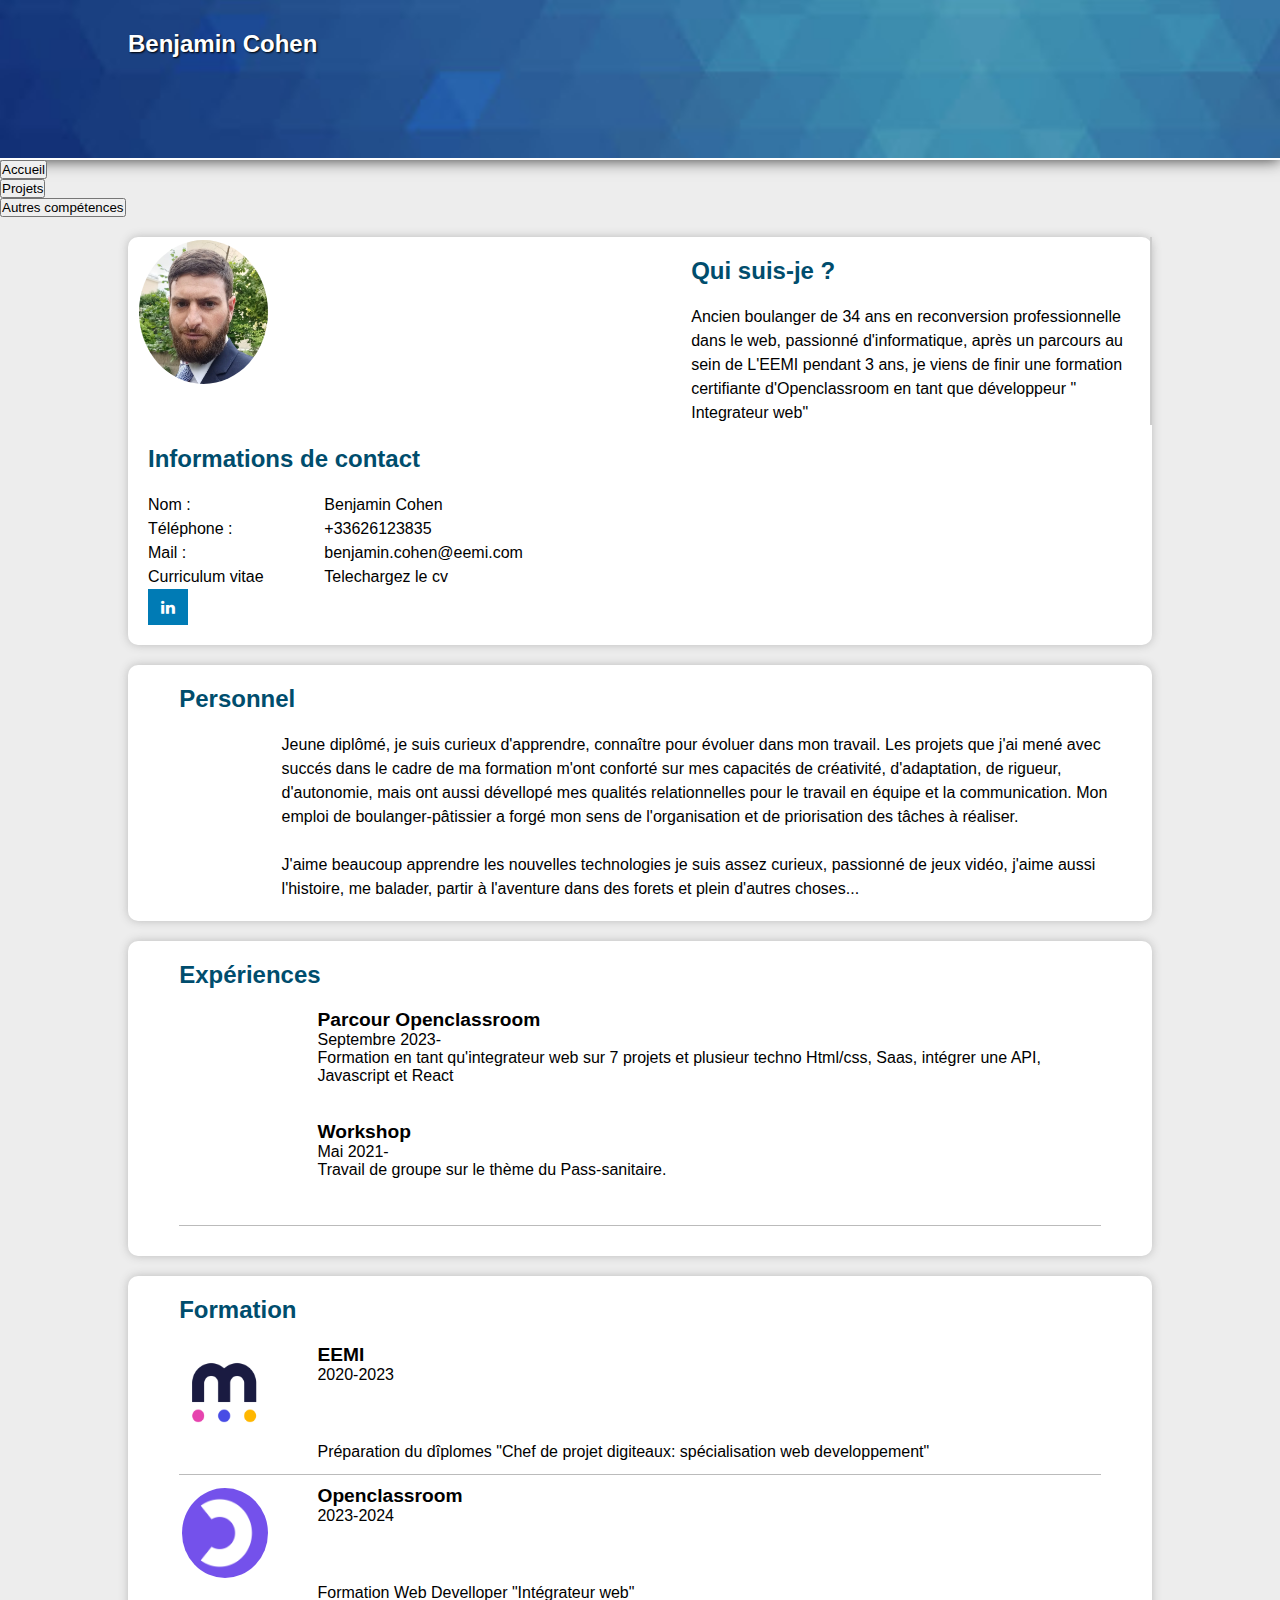
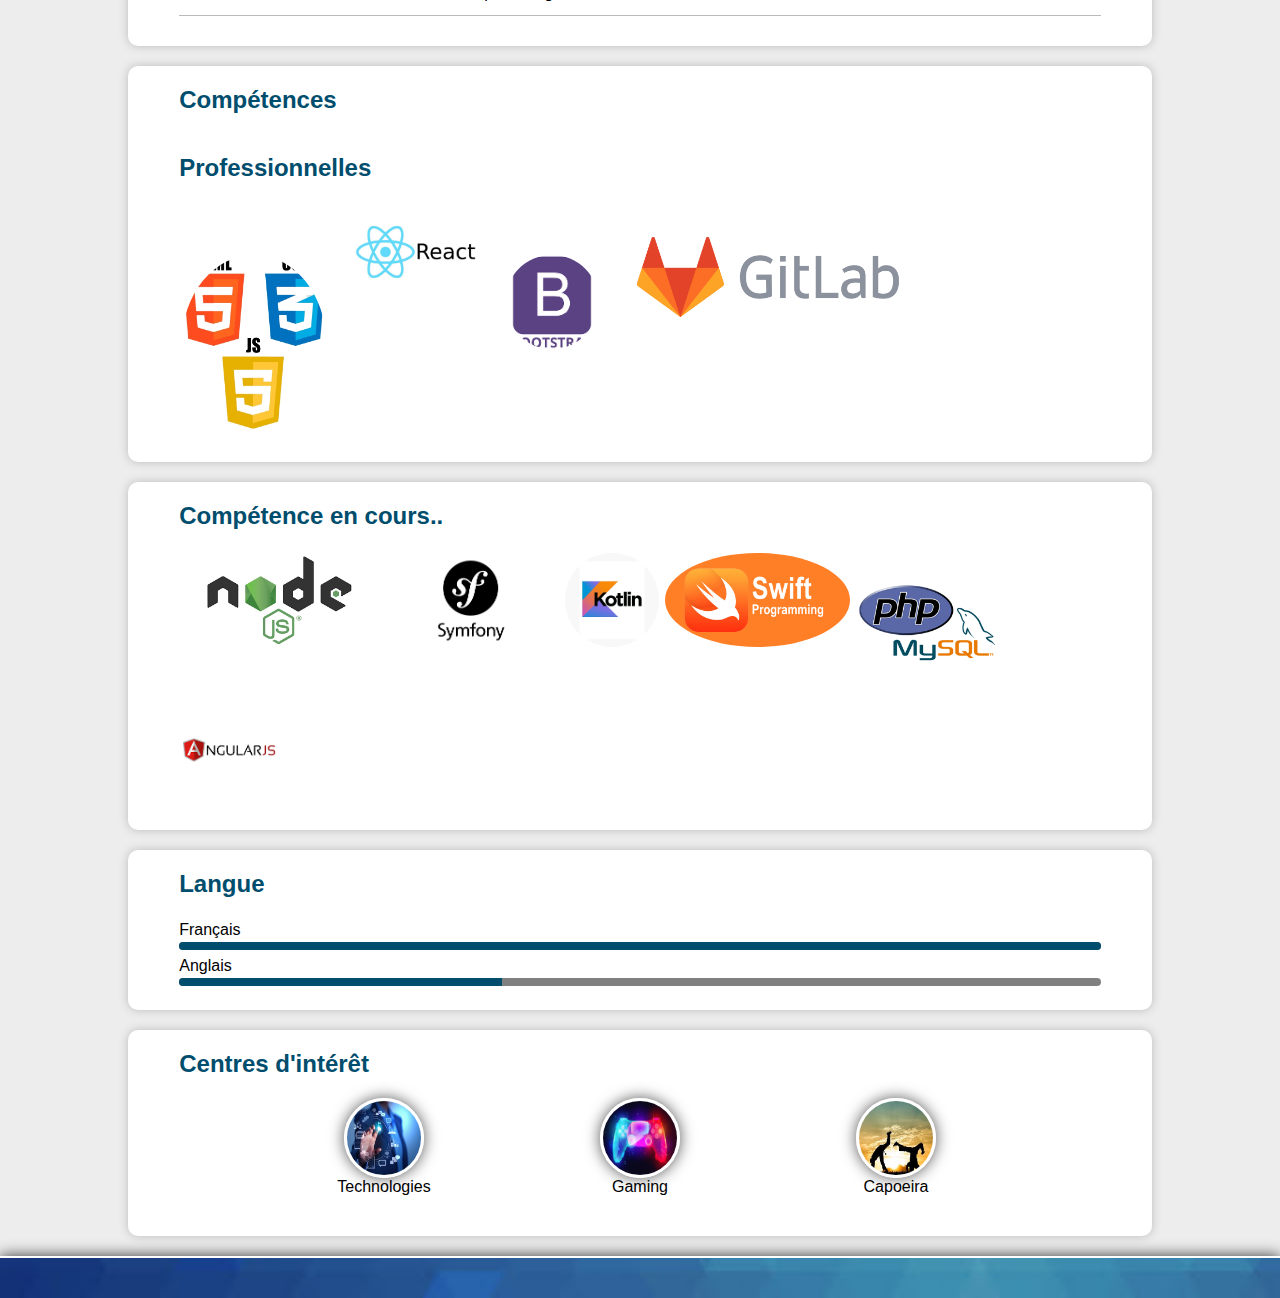
<file: index.html>
<!DOCTYPE html>
<html lang="fr">
<head>
    <meta charset="UTF-8">
    <meta http-equiv="X-UA-Compatible" content="IE=edge">
    <meta name="viewport" content="width=device-width, initial-scale=1.0">
    <title>Curriculum vitæ</title>
    <meta charset="utf-8">
    <link rel="stylesheet" href="cvcss.css">
    <link rel="preconnect" href="https://fonts.gstatic.com">
    <link href="https://cdn.jsdelivr.net/npm/bootstrap@5.1.1/dist/css/bootstrap.min.css" rel="stylesheet" integrity="sha384-F3w7mX95PdgyTmZZMECAngseQB83DfGTowi0iMjiWaeVhAn4FJkqJByhZMI3AhiU" crossorigin="anonymous">
    <link href="https://fonts.googleapis.com/css2?family=Roboto&display=swap" rel="stylesheet">
    <link rel="text" href="skill.html">
    <link rel="stylesheet" href="https://cdnjs.cloudflare.com/ajax/libs/font-awesome/4.7.0/css/font-awesome.min.css">
    </head>
    <body>   
        <header>
            <h2>Benjamin Cohen</h2>
            <script src="https://cdn.jsdelivr.net/npm/bootstrap@5.1.1/dist/js/bootstrap.bundle.min.js" integrity="sha384-/bQdsTh/da6pkI1MST/rWKFNjaCP5gBSY4sEBT38Q/9RBh9AH40zEOg7Hlq2THRZ" crossorigin="anonymous"></script>
        </header>

        <ul class="nav nav-tabs" id="myTab" role="tablist">
            <li class="nav-item" role="presentation">
              <button class="nav-link active" id="home-tab" data-bs-toggle="tab" data-bs-target="#home" type="button" role="tab" aria-controls="home" aria-selected="true">Accueil</button>
            </li>
            <li class="nav-item" role="presentation">
                <button class="nav-link" id="profile-tab" data-bs-toggle="tab" data-bs-target="#profile" type="button" role="tab" aria-controls="profile" aria-selected="true" onclick="self.location.href='skill.html'">Projets</button>
            </li>
            <li class="nav-item" role="presentation">
                <button class="nav-link" id="profile-tab" data-bs-toggle="tab" data-bs-target="#profile" type="button" role="tab" aria-controls="profile" aria-selected="true" onclick="self.location.href='adobe.html'">Autres compétences</button>
            </li>
            <!--<li class="nav-item" role="presentation">
              <button class="nav-link" id="profile-tab" data-bs-toggle="tab" data-bs-target="#profile" type="button" role="tab" aria-controls="profile" aria-selected="true" onclick="self.location.href='dm.html'">Travaux</button> -->
            </li>
        </ul> 
       
        <section>
            <div class="photo">
                <img src="asset/Sans_titrewutang.png" alt="Ma photo de profil">
            </div>
            <div class="prez">
                <h2>Qui suis-je ?</h2>
                <p>Ancien boulanger de 34 ans en reconversion professionnelle dans le web, passionné d'informatique, après un parcours au sein de L'EEMI pendant 3 ans, je viens de finir une formation certifiante
                    d'Openclassroom en tant que développeur " Integrateur web"
                </p>
            </div>
            <div class="contact">
                <h2>Informations de contact</h2>
            <div class="contact-flex">
                    <p>Nom : </p>
                    <p>Benjamin Cohen</p>
            </div>
            <div class="contact-flex">
                    <p>Téléphone :</p>
                    <p>+33626123835</p>
            </div>
            <div class="contact-flex">
                    <p>Mail : </p>
                    <p><a href="mailto:benjamin.cohen@eemi.com">benjamin.cohen@eemi.com</a></p>
            </div>
            <div class="contact-flex">
                <p>Curriculum vitae</p>
                <p> 
                    <a href="cv/Cv_web_dev.pdf" download="cv pdf" alt="cv pdf"> Telechargez le cv</a>
                
                </p>
            </div>
            <!--<div class="social">
                    <a class="fa fa-facebook" href=""></a>-->
                    <a class="fa fa-linkedin" href="https://www.linkedin.com/in/benjamin-cohen-a41619192/"></a>
                    
            </div>
            </section>

            <section>
                <h2>Personnel</h2>
                <div class="exp-info">
                <p>Jeune diplômé, je suis curieux d'apprendre, connaître pour évoluer dans mon travail.
                    Les projets que j'ai mené avec succés dans le cadre de ma formation m'ont conforté sur mes capacités de créativité, d'adaptation, de rigueur, d'autonomie, mais ont aussi dévellopé mes qualités relationnelles pour le travail en équipe et la communication.
                    Mon emploi de boulanger-pâtissier a forgé mon sens de l'organisation et de priorisation des tâches à réaliser.
                    <br></br>
                 J'aime beaucoup apprendre les nouvelles technologies je suis assez curieux, passionné de jeux vidéo, j'aime aussi l'histoire, me balader, partir à l'aventure dans des forets et plein d'autres choses... 
                </p>
            </div>
            </section>

            <section>
                <h2>Expériences </h2>
                <div class="exp">
                <div class="exp-logo">
                </div>
                <div class="exp-info">
                    <h3>Parcour Openclassroom</h3>
                    <h4>Septembre 2023-</br>Formation en tant qu'integrateur web sur 7 projets et plusieur techno
                    Html/css, Saas, intégrer une API, Javascript et React</h4><br></br>   
                </div>
                <div class="exp-info">
                    <h3>Workshop</h3>
                    <h4>Mai 2021-</br>Travail de groupe sur le thème du Pass-sanitaire.</h4><br></br>   
                </div>
            </section>

            <section>
                <h2>Formation</h2>
               <br></br>
                
                <div class="exp">
                    <div class="exp-logo">
                        <a href="https://www.eemi.com/"><img src="asset/cropped-eemi-logo-mark-full-color-rgb.png" alt=""></a>
                    </div>
                    
                    <div class="exp-info">
                        <h3>EEMI</h3>
                        <h4>2020-2023</h4> 
                    </div>
                    <div class="exp-desc">
                        <p>Préparation du dîplomes "Chef de projet digiteaux: spécialisation web developpement" </p>
                    </div>
                </div> 

                <br></br>

                <div class="exp">
                    <div class="exp-logo">
                        <a href="https://openclassrooms.com/fr/profile"><img src="asset/Logo_OpenClassrooms.png" alt=""></a>
                    </div>
                    <div class="exp-info">
                        <h3>Openclassroom</h3>
                        <h4>2023-2024</h4> 
                    </div>
                    <div class="exp-desc">
                        <p>Formation Web Develloper "Intégrateur web"</p>
                    </div>
                </div>    
            </div>
            </section>

            <section>
                <h2>Compétences</h2>
                <h2 class="h3gauche">Professionnelles</h2>
            <div class="comp">
                    
                        <img src="asset/553-5535032_html-css-javascript-logo-clipart.png" style="height: 180px;width: 150px;;margin-top: 50px;" alt="Html/Css">
                        <img src="asset/reactjs.jpg"  style="height: 100px;width: auto;" alt="reactjs">
                        <img src="asset/boot.png" style="height: 100px;width: auto;margin-top: 50px;" alt="bootstrap">
                        <img src="asset/gitlab-logo.png" style="height: 150px;width: auto;">
                    </div>
            </div>
            </section>

            <section>
                <h2>Compétence en cours..</h2>
                <div class="comp">
                    <img src="asset/node.png" style="height: 100px;width: auto;" alt="Node.Js">
                    <img src="asset/symfony.png"  style="height: 100px;width: auto;" alt="Symphony">
                    <img src="asset/pp,840x830-pad,1000x1000,f8f8f8.jpg"  style="height: 100px;width: auto;" alt="Kotlin">
                    <img src="asset/SWIFT-LANGUAGE-TARGETS-MACHINE-LEARNING-i2tutorials.png"  style="height: 100px;width: auto;" alt="Swift"> 
                    <img src="asset/formation-php-lyon.png" style="height: 150px;width: auto;" alt="Gitlab">
                    <img src="asset/angular.png"  style="height: 100px;width: auto;" alt="Angular">
                </div>          
            </section>

            <section>
                <h2 class="h3gauche">Langue</h2>  
                <div class="comp2">
                        <p>Français</p>
                        <div class="conteneur-barre2"><span class="barre c100"></span></div>
                </div>
                <div class="comp2">
                    <p>Anglais</p>
                    <div class="conteneur-barre2"><span class="barre c90"></span></div>
                </div>

                        
                    
                </div>
            </section>

            <section>
             <h2>Centres d'intérêt</h2>
            <figure class="interet">
            <img src="asset/technologies-scaled.jpg" alt="Technologies">
            <figcaption>Technologies</figcaption>
            </figure>
        
        <figure class="interet">
            <img src="asset/gaming.png" alt="Gaming">
            <figcaption>Gaming</figcaption>
        </figure>

        <figure class="interet">
            <img src="asset/images.jpg" alt="Capoeira">
            <figcaption>Capoeira</figcaption>
        </figure>
    </section>
</body>
<footer>
</footer>
</html>
</file>
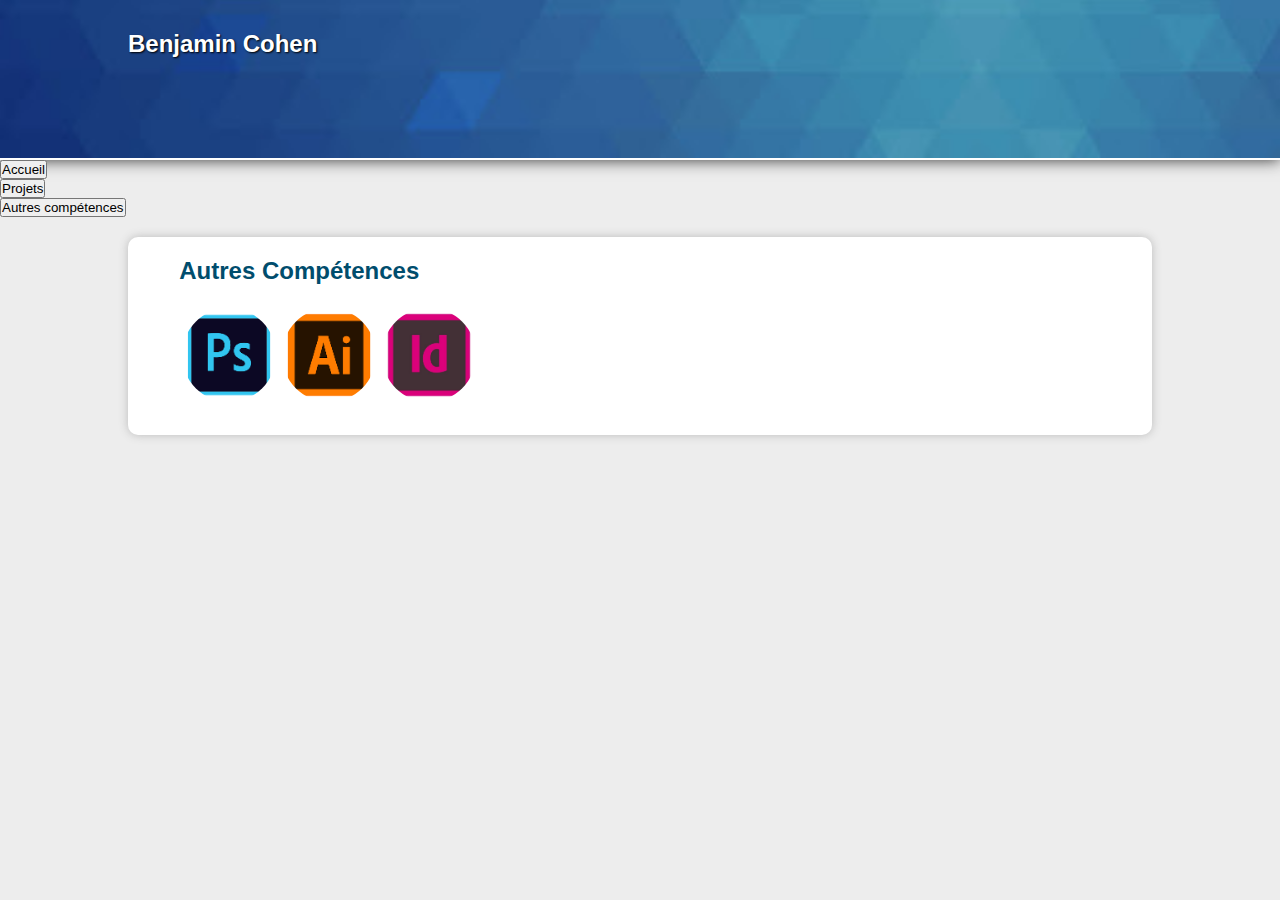
<file: adobe.html>
<!DOCTYPE html>
<html lang="fr">
<head>
    <head>
        <meta charset="UTF-8">
        <meta http-equiv="X-UA-Compatible" content="IE=edge">
        <meta name="viewport" content="width=device-width, initial-scale=1.0">
        <title>Curriculum vitæ</title>
        <meta charset="utf-8">
        <link rel="stylesheet" href="cvcss.css">
        <link rel="preconnect" href="https://fonts.gstatic.com">
        <link href="https://cdn.jsdelivr.net/npm/bootstrap@5.1.1/dist/css/bootstrap.min.css" rel="stylesheet" integrity="sha384-F3w7mX95PdgyTmZZMECAngseQB83DfGTowi0iMjiWaeVhAn4FJkqJByhZMI3AhiU" crossorigin="anonymous">
        <link href="https://fonts.googleapis.com/css2?family=Roboto&display=swap" rel="stylesheet">
        <link rel="text" href="skill.html">
        <link rel="stylesheet" href="https://cdnjs.cloudflare.com/ajax/libs/font-awesome/4.7.0/css/font-awesome.min.css">
        </head>
</head>
<body>
    <header>
        <h2>Benjamin Cohen</h2>
        <script src="https://cdn.jsdelivr.net/npm/bootstrap@5.1.1/dist/js/bootstrap.bundle.min.js" integrity="sha384-/bQdsTh/da6pkI1MST/rWKFNjaCP5gBSY4sEBT38Q/9RBh9AH40zEOg7Hlq2THRZ" crossorigin="anonymous"></script>
    </header>

    <ul class="nav nav-tabs" id="myTab" role="tablist">
        <li class="nav-item" role="presentation">
          <button class="nav-link active" id="home-tab" data-bs-toggle="tab" data-bs-target="#home" type="button" role="tab" aria-controls="home" aria-selected="true">Accueil</button>
        </li>
        <li class="nav-item" role="presentation">
            <button class="nav-link" id="profile-tab" data-bs-toggle="tab" data-bs-target="#profile" type="button" role="tab" aria-controls="profile" aria-selected="true" onclick="self.location.href='skill.html'">Projets</button>
        </li>
        <li class="nav-item" role="presentation">
            <button class="nav-link" id="profile-tab" data-bs-toggle="tab" data-bs-target="#profile" type="button" role="tab" aria-controls="profile" aria-selected="true" onclick="self.location.href='adobe.html'">Autres compétences</button>
        </li>
        <!--<li class="nav-item" role="presentation">
          <button class="nav-link" id="profile-tab" data-bs-toggle="tab" data-bs-target="#profile" type="button" role="tab" aria-controls="profile" aria-selected="true" onclick="self.location.href='dm.html'">Travaux</button> -->
        </li>
    </ul> 

    <!--other skills-->
    <section>
        <h2>Autres Compétences</h2>
        <div class="comp">
        <img src="asset/photoshop.png" style="height: 100px;width: auto;" alt="Photoshop">
        <img src="asset/images.png" style="height: 100px;width: auto;" alt="Illustrator">
        <img src="asset/adobe-indesign-cc.jpg" style="height: 100px;width: auto;" alt="Indesign">
        
    
    </div>
    </section>
</body>

</html>
</file>
<file: cvcss.css>
/*STYLES GENERAUX*/
*{
    font-family: Avenir, sans-serif;
    padding: 0px;
    margin: 0px;
   
    box-sizing: border-box;
}
body{
    background: #ededed;
}
p{
    font-size: 1em;
    line-height: 1.5em;
}
a{
    text-decoration: none;
    color: #000;
}

/*HEADER & FOOTER*/
header, footer{
    width: 100%;
    background-repeat: no-repeat;
    padding: 20px 0px;
    background: url("asset/unnamed.jpg") #4f4f4f;
    box-shadow: 0px 0px 15px #333;
    background-size: cover;
    background-position: center;
}
header{
    border-bottom: 2px solid #fff;
    height: 160px;
}
header h1, header h2{
    color: white;
    font-size: 1.5em;
    width: 90%;
    margin: 10px auto;
    text-shadow: 1px 1px 2px #000;
}

h2 {
	color :  #004d6d;
}

/* Style all font awesome icons */
.fa {
  padding: 10px;
  font-size: 28px;
  width: 40px;
  text-align: center;
  text-decoration: none;
}
#home-tab:hover{
    color: #007bb5;
    transition: opacity 0.5s;
}
/* Add a hover effect */
.fa:hover {
  opacity: 0.7;
}

/* Set a specific color for each brand */

/* Facebook */
.fa-facebook {
  background: #3B5998;
  color: white;
}

/* LinkedIn */
.fa-linkedin {
  background: #007bb5;
  color: white;
}

footer{
    border-top: 2px solid #fff;
}
footer p{
    width: 90%;
    margin: 0 auto;
    color: #fff;
    text-align: left;
}
footer a{
    color: #fff;
}

/*SECTIONS*/
section{
    display: flex; 
    flex-flow: row wrap;
    justify-content: center;
    width: 100%;
    padding-bottom: 20px;
    margin: 20px auto;
    box-shadow: 0px 0px 10px #bbb;
    background-color: #fff;
    border-radius: 10px;
}

section h2{
    margin: 20px 0;
    width: 90%;
}
section > div{
    width: 90%;
}

/*SECTION INFOS*/
.photo{
    text-align: center;
    width: 150px;
    height: 150px;
   
}

img{
    width: 90%;
    height: 100%;
    border: 3px solid #fff;
    border-radius: 50%;
   
}
.prez{
    border-bottom: 2px dashed #ccc;
}
.prez a{
    display: block;
    text-align: center;
    padding: 10px;
    margin: 10px auto 30px auto;
    color: #fff;
    background-color: #fbc931;
    box-shadow: 0px 0px 10px #ccc;
    border-radius: 5px;
}
.contact-flex{
    display: flex;
    flex-flow: row wrap;
    align-items: center;
}
.contact-flex p:first-child{
    flex: 0 0 40%;
}
.contact-flex p:last-child{
    flex: 0 0 60%;
}
.social{
    display: flex;
    justify-content: space-around;
    margin: 15px auto 0px auto;
}


/*SECTION EXP ET FORMATION*/
.exp{
    display: flex;
    flex-flow: row wrap;
    border-bottom: 1px solid #bbb;
    padding-bottom: 10px;
    margin-bottom: 10px;
}
.exp-info{
    display: flex;
    flex-flow: column wrap;
}
.exp-logo{
    flex: 0 0 25%;
    max-width: 100px;
}
.exp-info{
    flex: 0 0 70%;
    margin-left: auto;
}
.exp img{
    width: 100%;
}
.exp h3{
    font-size:  1.2em;
}
.exp h4{
    font-size:  1em;
    font-weight: normal;
}

/*SECTION COMPETENCES*/
.h3gauche{
    width: 90%;
}
.comp{
    display:flex;
    flex-flow: row wrap;
    margin-bottom: 10px;
}
.comp p{
    flex: 0 0 40%;
}

.conteneur-barre{
    flex: 0 0 60%;
    border-radius: 5px;
    background-color: grey;
    border-bottom: 1px ridge grey;
}
.barre{
    display: block;
    height: 100%;
    border-top-left-radius: 5px;
    border-bottom-left-radius: 5px;
}
.c85{
    width: 85%;
    background-color: #004d6d;
}
.c90{
    width: 35%;
    background-color: #004d6d;
}
.c30{
    width: 20%;
    background-color: #004d6d;
}
.c100{
    width: 100%;
    background-color: #004d6d;
    border-radius: 5px;
}
.comp2{
    display: flex;
    flex-flow: row wrap;
    justify-content: space-between;
}
.conteneur-barre2{
    flex: 0 0 100%;
    height: 0.5em;
    margin-bottom: 0.25em;
    border-radius: 5px;
    background-color: grey;
}

/*SECTION INTERETS*/
.interet{
    flex: 0 1 50%;
    display: flex;
    flex-flow: column wrap;
    align-items: center;
    margin-bottom: 20px;
}
.interet img{
    width: 80px;
    height: 80px;
    border-radius: 50%;
    box-shadow: 0px 0px 15px #555;
}
img:hover{
    opacity: 0.8;
    transition: opacity 0.9s;
    
}

/*VERSION dekstop CV*/
@media screen and (min-width: 980px){
    section{
        width: 80%;
        box-shadow: 0px 0px 10px #bbb;
    }
    a:hover{
        color: #fbc931;
    }
    header h1, header h2 {
        width: 80%;
    }
    .prez, .contact{
        flex: 0 0 45%;
    }
    .prez{
        border-bottom: none;
        border-right: 2px solid #ccc;
        padding-right: 20px;
        margin-left: auto;
    }
    .contact{
        padding-left: 20px;
        margin-right: auto;
    }
    .prez a{
        border: 2px solid transparent;
    }
    .prez a:hover{
        color: #fbc931;
        background-color: #fff;
        border: 2px solid #fbc931;
        box-shadow: 0px 0px 20px #666;
    }
    .exp-logo{
        flex: 0 0 10%;
    }
    .exp-info, .exp-desc{
        flex: 0 0 85%;
        margin-left: auto;
    }
    .interet{
        flex: 0 1 25%;
    }
}
</file>
